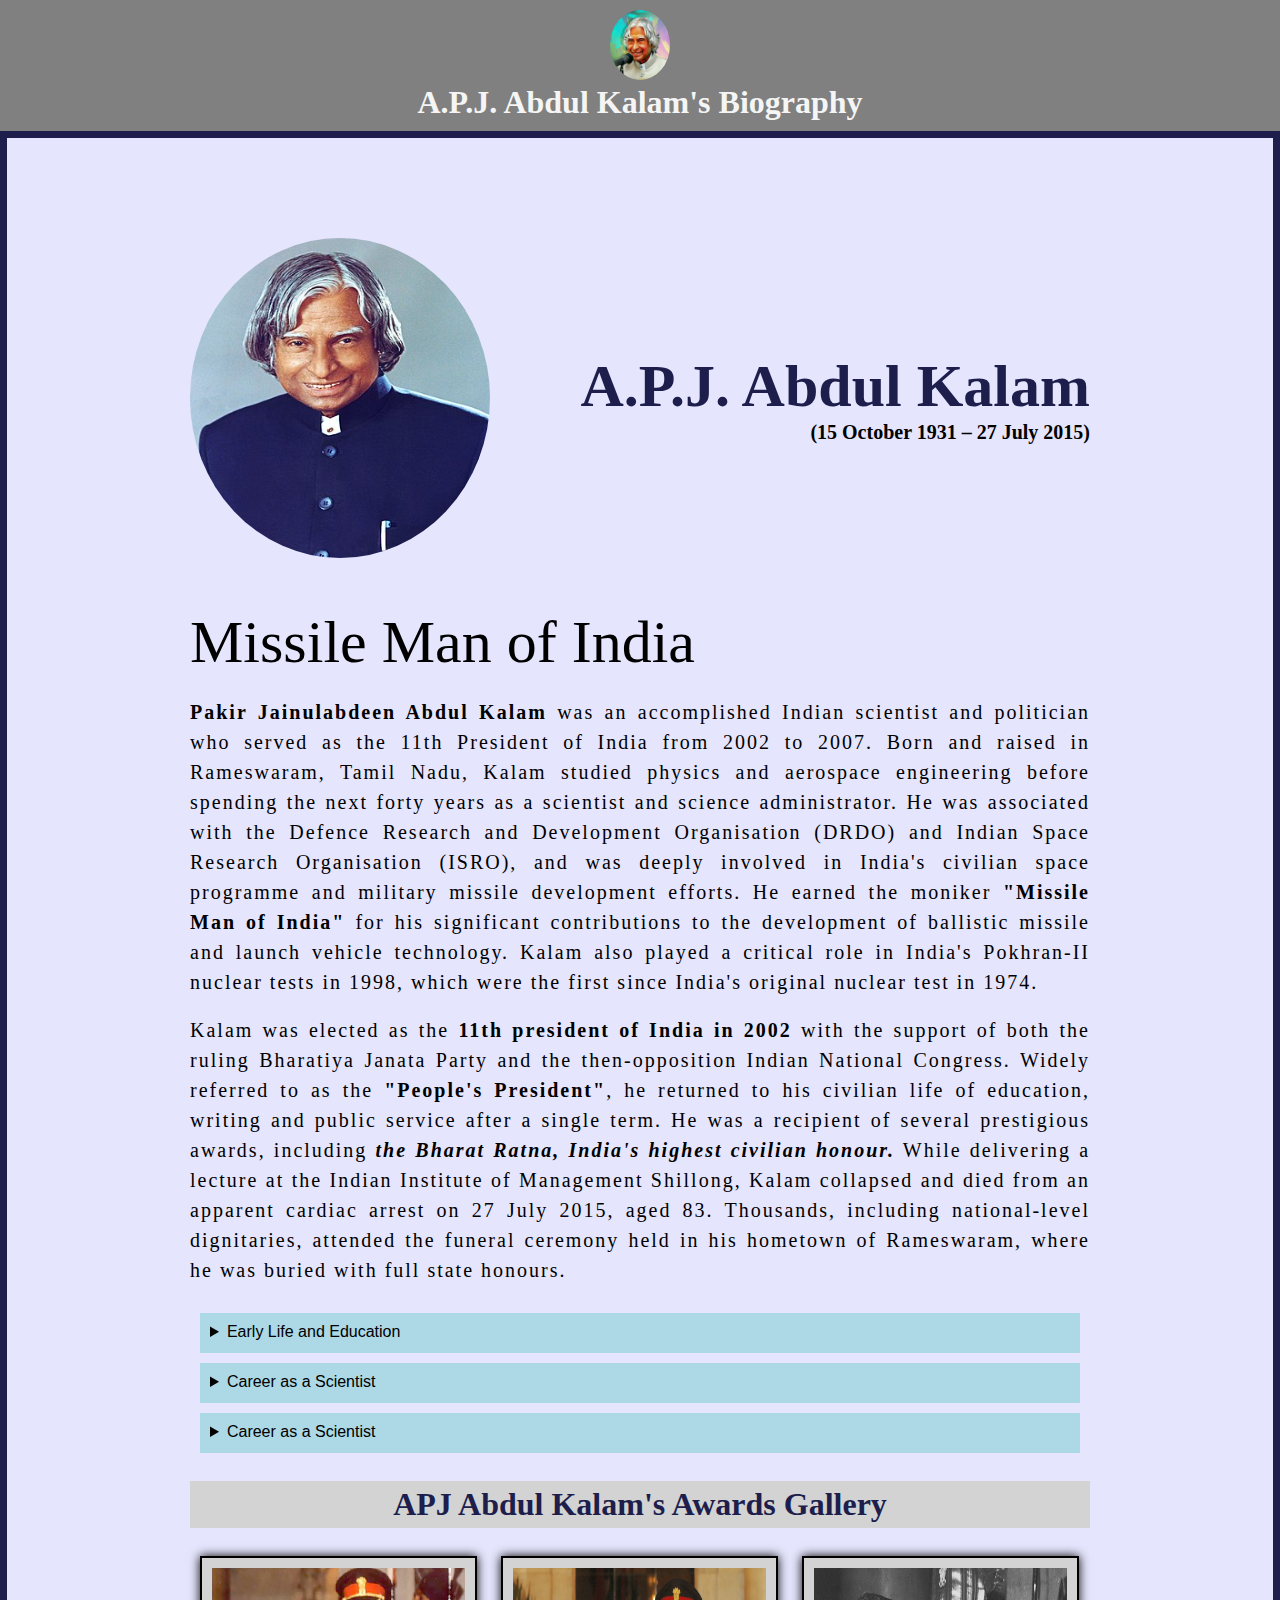
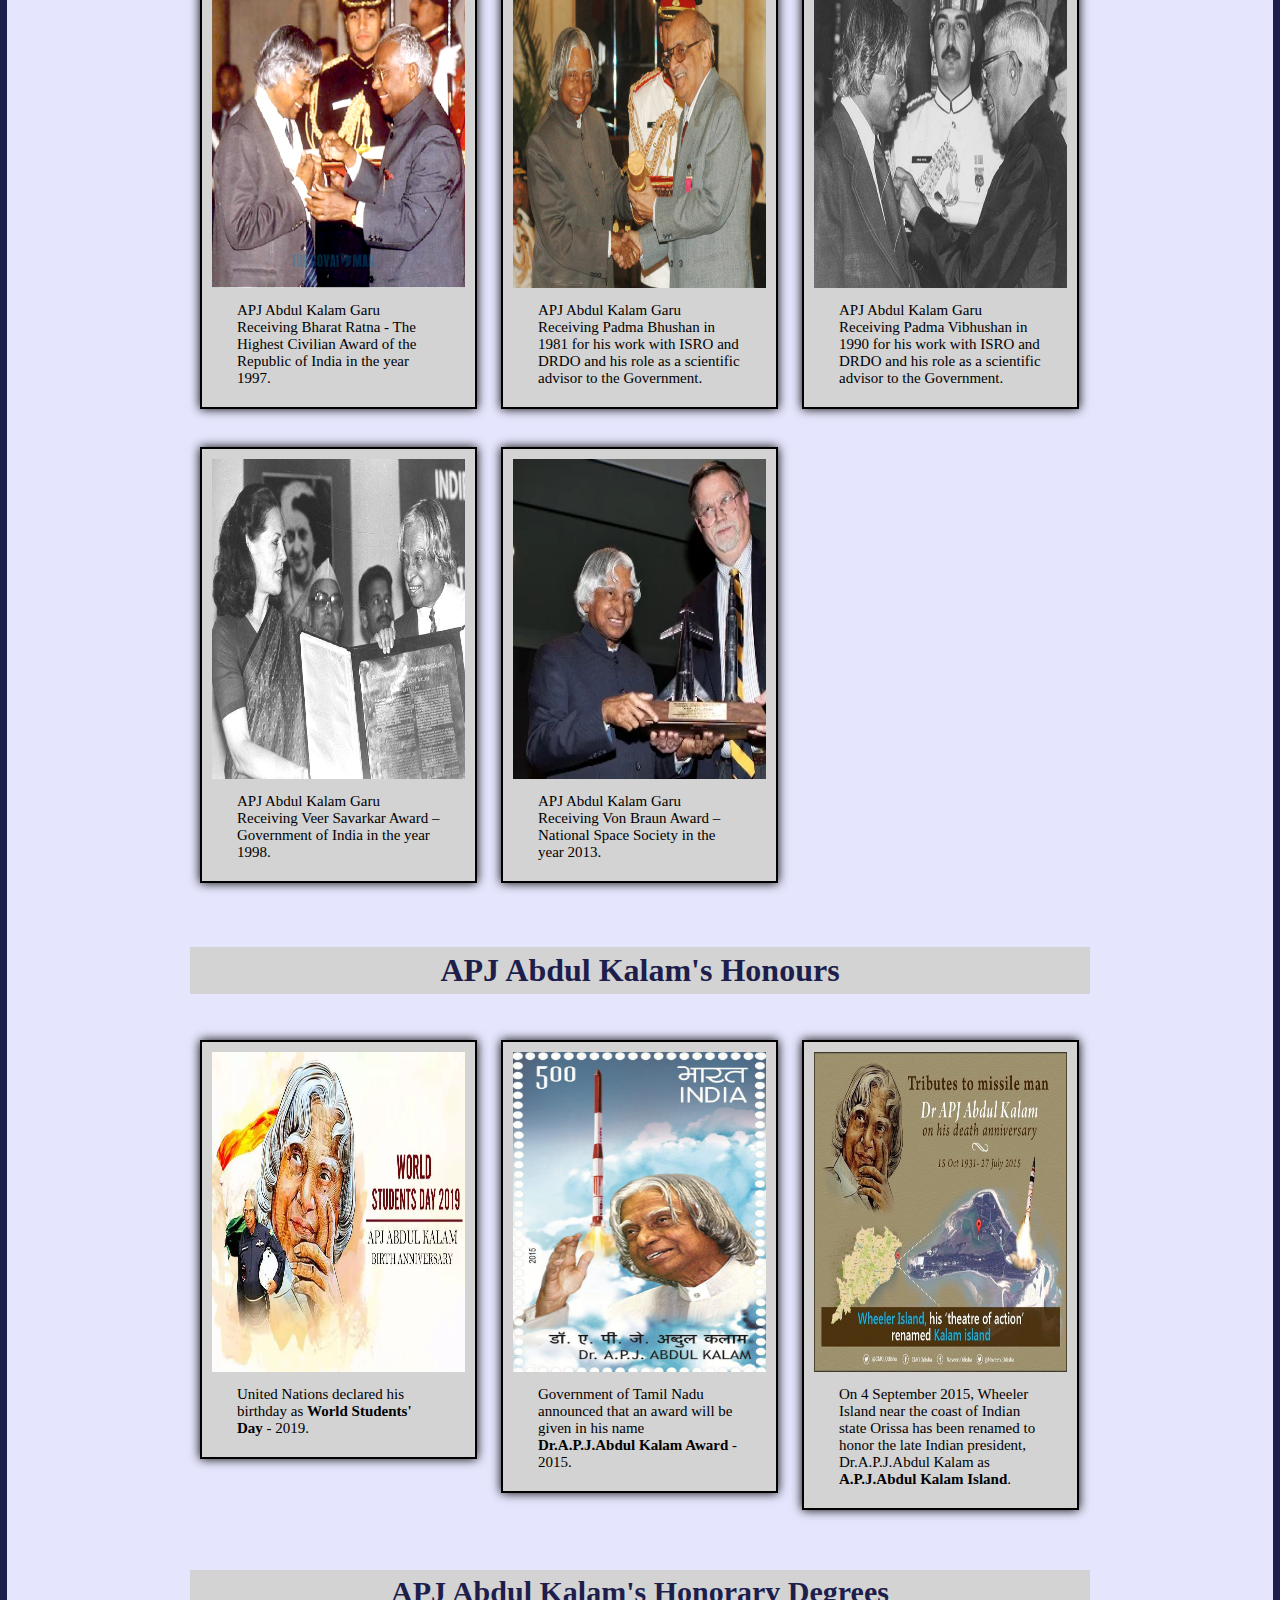
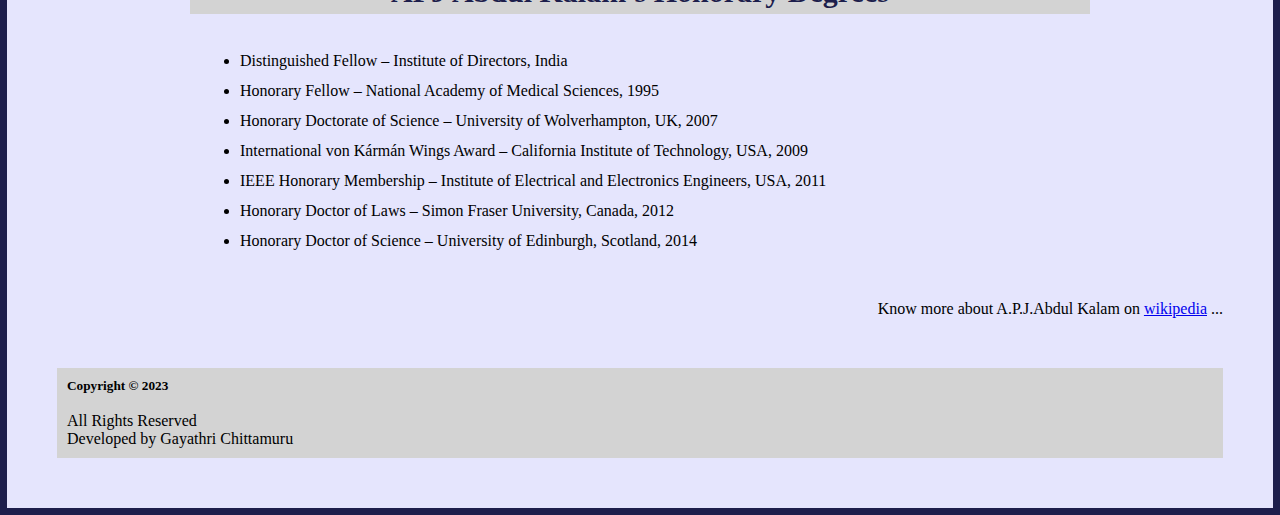
<file: Task1/index.html>
<!DOCTYPE html>
<html lang="en">
<head>
    <meta charset="UTF-8">
    <meta http-equiv="X-UA-Compatible" content="IE=edge">
    <meta name="viewport" content="width=device-width, initial-scale=1.0">
    <title>A. P. J. Abdul Kalam's Biography </title>
    <link rel="stylesheet" href="style.css">
</head>
<body>
    <header>
        <img src="images/APJ.jpg" alt="Kalam Garu">
        <h1>A.P.J. Abdul Kalam's Biography</h1>
    </header>
    <div class="container">
        <div class="content">
            <section class="top_sec">
                <div class="img_container">
                    <img src="./images/A._P._J._Abdul_Kalam.jpg" alt="A.P.J.Abdul Kalam">
                </div>
                <div>
                    <h1>A.P.J. Abdul Kalam</h1>
                    <h4>(15 October 1931 – 27 July 2015)</h4>
                </div>
            </section>

            <!-- About Section -->

            <section class="about_sec">
                <h2>Missile Man of India </h2>
                <p>
                    <b>Pakir Jainulabdeen Abdul Kalam </b> was an accomplished Indian scientist and politician who served as the 11th President of India from 2002 to 2007. Born and raised in Rameswaram, Tamil Nadu, Kalam studied physics and aerospace engineering before spending the next forty years as a scientist and science administrator. He was associated with the Defence Research and Development Organisation (DRDO) and Indian Space Research Organisation (ISRO), and was deeply involved in India's civilian space programme and military missile development efforts. He earned the moniker <b>"Missile Man of India"</b> for his significant contributions to the development of ballistic missile and launch vehicle technology. Kalam also played a critical role in India's Pokhran-II nuclear tests in 1998, which were the first since India's original nuclear test in 1974.
                </p><br>
                <p>
                    Kalam was elected as the <b>11th president of India in 2002 </b>with the support of both the ruling Bharatiya Janata Party and the then-opposition Indian National Congress. Widely referred to as the <b> "People's President"</b>, he returned to his civilian life of education, writing and public service after a single term. He was a recipient of several prestigious awards, including <i><b> the Bharat Ratna, India's highest civilian honour.</i></b>

                    While delivering a lecture at the Indian Institute of Management Shillong, Kalam collapsed and died from an apparent cardiac arrest on 27 July 2015, aged 83. Thousands, including national-level dignitaries, attended the funeral ceremony held in his hometown of Rameswaram, where he was buried with full state honours.
                </p><br>
                
                <details>
                    <summary>Early Life and Education</summary>
                    <div>
                        <p class="text">
                            In his school years, Kalam had average grades but was described as a bright and hardworking student who had a strong desire to learn. He spent hours on his studies, especially Mathematics. After completing his education at the Schwartz Higher Secondary School, Ramanathapuram, Kalam went on to attend Saint Joseph's College, Tiruchirappalli, then affiliated with the University of Madras, from where he graduated in physics in 1954.
                            <br><br> He moved to Madras in 1955 to study aerospace engineering in Madras Institute of Technology. While Kalam was working on a senior class project, the Dean was dissatisfied with his lack of progress and threatened to revoke his scholarship unless the project was finished within the next three days. Kalam met the deadline, impressing the Dean, who later said to him, "I was putting you under stress and asking you to meet a difficult deadline." He narrowly missed achieving his dream of becoming a fighter pilot, as he placed ninth in qualifiers, and only eight positions were available in the IAF.
                        </p>
                    </div>
                </details>

                <details>
                    <summary>Career as a Scientist</summary>
                    <div>
                        <p>
                            After completing his degree in Aerospace Engineering, APJ Abdul Kalam started working for the Aeronautical Development Establishment of the Defence Research and Development Organisation (DRDO) in 1958. At the DRDO, he contributed to the development of India's first satellite launch vehicle, the Rohini. He also played a crucial role in the development of missiles, including the Agni and Prithvi missiles. For his work on missile technology, he became known as the "Missile Man of India." <br><br>
                            In 1982, APJ Abdul Kalam joined the Indian Space Research Organisation (ISRO) as the Director. At ISRO, he contributed to the development of satellite technology, including the Polar Satellite Launch Vehicle (PSLV) and the Geosynchronous Satellite Launch Vehicle (GSLV). He was also involved in the successful launch of India's first satellite, Aryabhata, in 1975. Kalam's scientific achievements were recognized with numerous awards and honours, including the Padma Bhushan, the Padma Vibhushan, and the Bharat Ratna.
                       </p>
                    </div>
                </details>

                <details>
                    <summary>Career as a Scientist</summary>
                    <div>
                        <p>
                            In July 2002, Kalam was nominated by the National Democratic Alliance (NDA) to be the presidential candidate. The ruling Bharatiya Janata Party (BJP) and the then-opposition Indian National Congress (INC) both supported his candidacy, and he was elected as the 11th President of India on 25 July 2002.
                            During his presidency, Kalam made it a point to interact with young people, particularly students, and encouraged them to pursue careers in science and technology. He also emphasized the importance of education, especially in rural areas. He was known for his informal approach to the presidency, frequently interacting with the public and going on morning walks outside the Rashtrapati Bhavan (the presidential palace).
                           <br><br> After serving a single term as President, Kalam returned to his civilian life of education, writing, and public service. He continued to be an active advocate for science and education until his death in 2015. Kalam's presidency is widely regarded as one of the most successful in India's history, with his popularity remaining high even after his term ended. He was a recipient of several prestigious awards, including the Bharat Ratna, India's highest civilian honour.
                        </p>
                    </div>
                </details>
            </section><br>
            <h1 class="gallery"> APJ Abdul Kalam's Awards Gallery</h1><br>
           <figure> 
            <img src="./images/Receiving-Bharat-Ratna.png" alt="APJ Receiving-Bharat-Ratna">
            <figcaption>APJ Abdul Kalam Garu Receiving Bharat Ratna -  The Highest Civilian Award of the Republic of India in the year 1997.</figcaption>
           </figure>

           <figure>
            <img src="./images/padma vibhushan2.jpg" alt="APJ Receiving padma Bhushan">
            <figcaption>APJ Abdul Kalam Garu Receiving Padma Bhushan in 1981 for his work with ISRO and DRDO and his role as a scientific advisor to the Government.</figcaption>
           </figure>
           
           <figure>
            <img src="./images/award.jpg" alt="APJ Receiving-Padma Vibhushan">
            <figcaption>APJ Abdul Kalam Garu Receiving Padma Vibhushan in 1990 for his work with ISRO and DRDO and his role as a scientific advisor to the Government.</figcaption>
           </figure><br><br>

           <figure>
            <img src="./images/award4.jpg" alt="APJ Receiving- Veer Savarkar Award – Government of India">
            <figcaption>APJ Abdul Kalam Garu Receiving Veer Savarkar Award – Government of India in the year 1998.</figcaption>
           </figure>

           <figure>
            <img src="./images/award6.webp" alt="APJ Receiving- Von Braun Award – National Space Society">
            <figcaption>APJ Abdul Kalam Garu Receiving Von Braun Award – National Space Society in the year 2013.</figcaption>
           </figure><br><br><br>

           <!-- Honours -->
           <br>
           <h1 class="gallery"> APJ Abdul Kalam's Honours</h1>
           <br><br>
           <figure>
            <img src="./images/honour1.webp" alt="World Students' Day">
            <figcaption>United Nations declared his birthday as <b> World Students' Day</b> - 2019.</figcaption>
           </figure>

           <figure>
            <img src="./images/honour2.jpg" alt="APJ Award">
            <figcaption>Government of Tamil Nadu announced that an award will be given in his name <b> Dr.A.P.J.Abdul Kalam Award</b> - 2015.</figcaption>
           </figure>

           <figure>
            <img src="./images/honour3.jpg" alt="renamed the Island">
            <figcaption>On 4 September 2015, Wheeler Island near the coast of Indian state Orissa has been renamed to honor the late Indian president, Dr.A.P.J.Abdul Kalam as <b> A.P.J.Abdul Kalam Island</b>.</figcaption>
           </figure> <br>
           
           <section>
            <div class="Honorary_Degrees">
                <h3>APJ Abdul Kalam's Honorary Degrees</h3><br>
                <ul>
                    <li>Distinguished Fellow – Institute of Directors, India</li>
                    <li>Honorary Fellow – National Academy of Medical Sciences, 1995</li>
                    <li>Honorary Doctorate of Science – University of Wolverhampton, UK, 2007</li>
                    <li>International von Kármán Wings Award – California Institute of Technology, USA, 2009</li>
                    <li>IEEE Honorary Membership – Institute of Electrical and Electronics Engineers, USA, 2011</li>
                    <li>Honorary Doctor of Laws – Simon Fraser University, Canada, 2012</li>
                    <li>Honorary Doctor of Science – University of Edinburgh, Scotland, 2014</li>
                </ul>
            </div>
           </section>
        </div>
        <footer>
            <p> Know more about A.P.J.Abdul Kalam on <a href="https://en.wikipedia.org/wiki/A._P._J._Abdul_Kalam">wikipedia</a> ...
            </p>
        </footer>
            
        <footer class="final">
            <h5>Copyright &copy; 2023</h5><br>
            <span>All Rights Reserved</span> <br>
            <span>Developed by Gayathri Chittamuru</span>
        </footer>
    </div>
    
</body>
</html>
</file>
<file: Task1/style.css>
*{
    margin: 0;
    padding: 0;
    box-sizing: border-box;
}
header{
    background-color:gray;
    padding: 10px;
    color: whitesmoke;
    text-align: center;
}
header img{
    border-radius: 50%;
    width: 60px;
    height: 70px;
    
}
header img:hover{
    border-radius: 30px;
    /* transform: scale(1.05); */
    transition-duration: 1ms ease-in-out;
}
.container{
    background-color: #e5e5fd;
    min-height: 100vh;
    border:7px solid #1d1e4c;
}
.content{
    max-width: 900px;
    margin: 0 auto;
}
.top_sec{
    margin-top: 100px;
    display: flex;
    justify-content: space-between;
    align-items: center;
}
.top_sec h1{
    font-size: 60px;
    font-weight: bold;
    color: #1d1e4c;
}
.top_sec h4{
    text-align: end;
    font-size: 20px;
}
.img_container{
    border-radius: 50%;
    overflow: hidden;
}
.img_container, img{
    width: 300px;
    height: 320px;
}
.about_sec{
    margin-top: 50px;
}
.about_sec h2{
    font-size: 60px;
    font-weight: 300;
    margin-bottom: 20px;
}
.about_sec p{
    font-size: 20px;
    line-height: 30px;
    letter-spacing: 2px;
    text-align: justify;
}
details{
    font-family: 'Gill Sans', 'Gill Sans MT', Calibri, 'Trebuchet MS', sans-serif;
    background-color: lightblue;
    padding: 10px;
    margin: 10px;

    transition: height 1s ease;
    overflow: hidden;
}

details:not([open])
{
    height: 2.5em;
}

details[open]
{
    height: 37em;
}

details div{
    background-color: whitesmoke;
    padding: 20px;
    color: blue ;
}

.gallery{
    color: #1d1e4c;
    background-color: lightgray;
    padding: 5px;
    text-align: center;

}
figure{
    border: 2px solid black;
    width: 277px;
    padding: 10px;
    background-color: lightgray;
    box-shadow: 0 0 10px black;
    display: inline-block;
    margin: 10px;
    vertical-align: top;   
}
figure img{
    width: 100%;
}

figure figcaption{
    padding: 10px 25px;
    font-size: 15px;
}
.Honorary_Degrees{
    margin: 50px 0;
}
.Honorary_Degrees h3{
    margin-bottom: 20px;
    font-size: 30px;
    color: #1d1e4c;
    background-color: lightgray;
    padding: 5px;
    text-align: center;

}
.Honorary_Degrees ul{
    margin-left: 50px;
}
.Honorary_Degrees li{
    margin-bottom: 12px;
}
footer{
    margin: 50px;
}
footer p{
    text-align:end;
}
.final{
    background-color: lightgray;
    padding: 10px;
}
</file>
